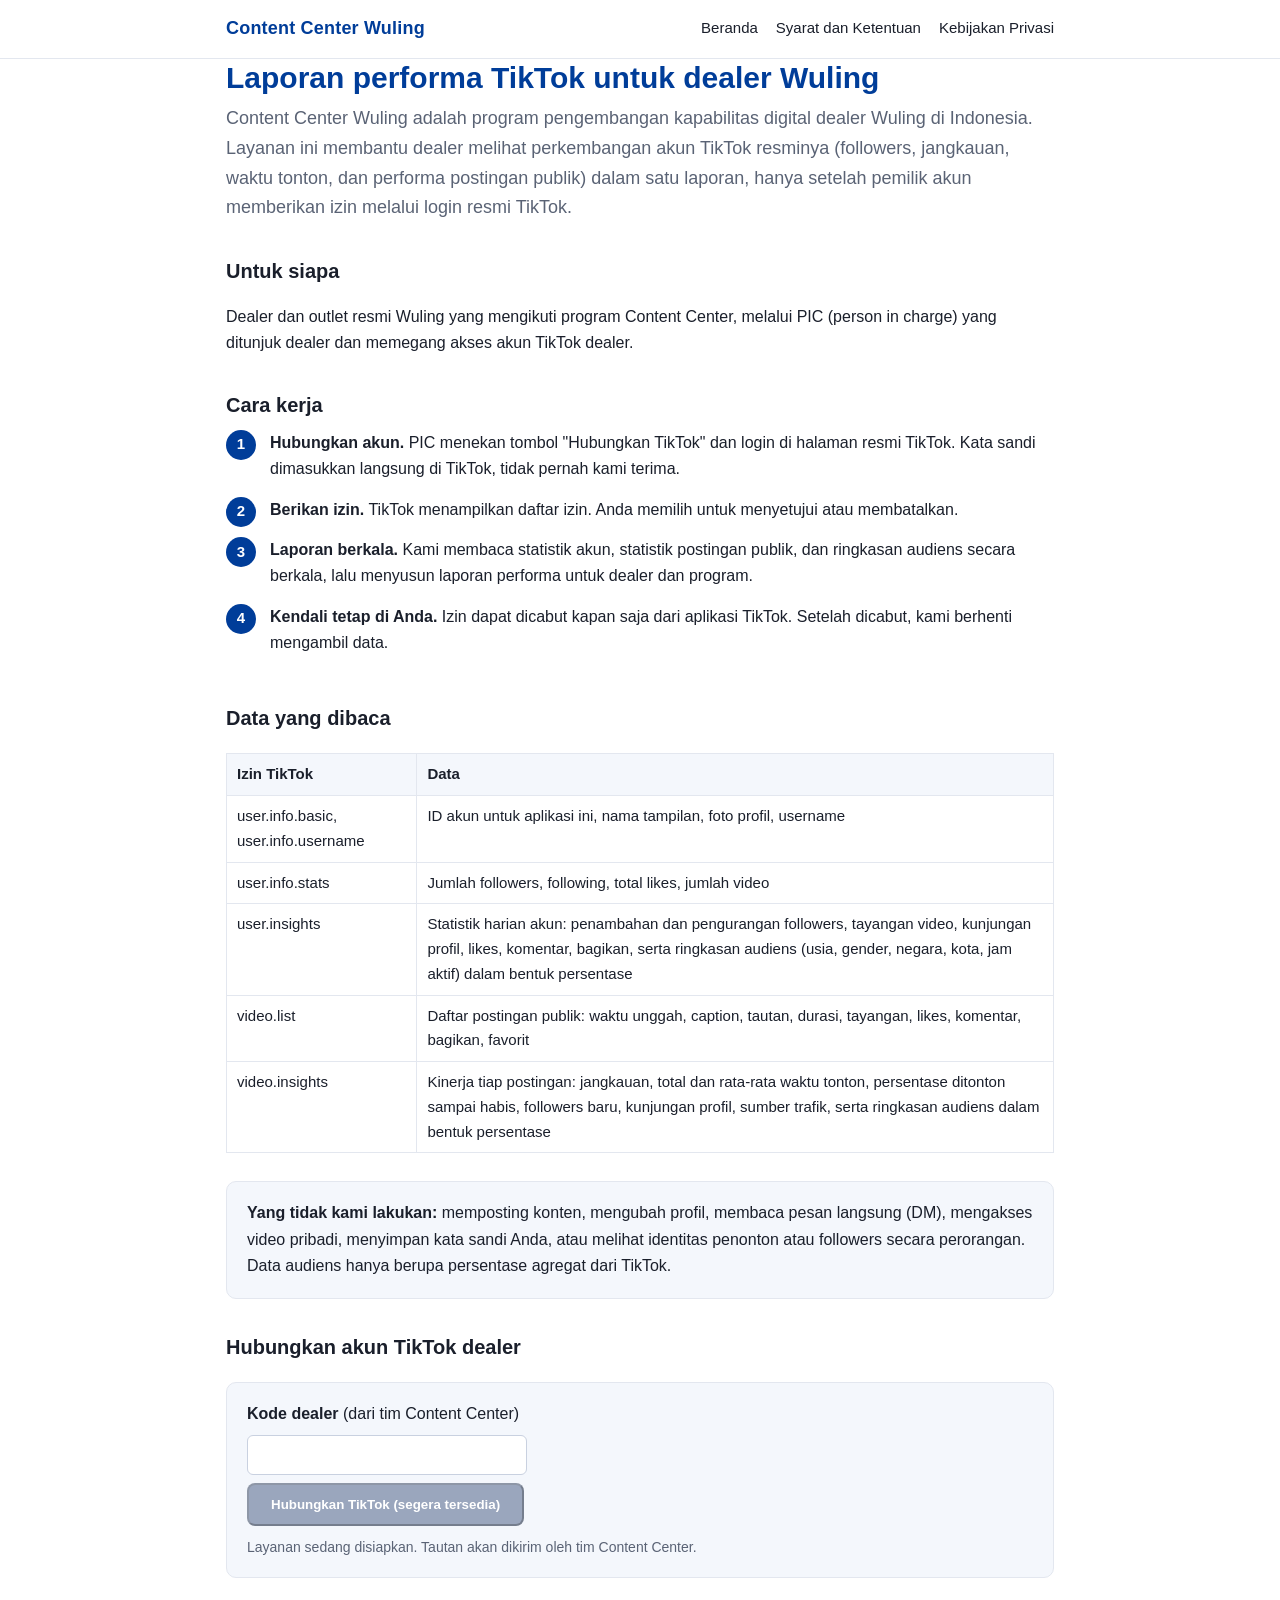
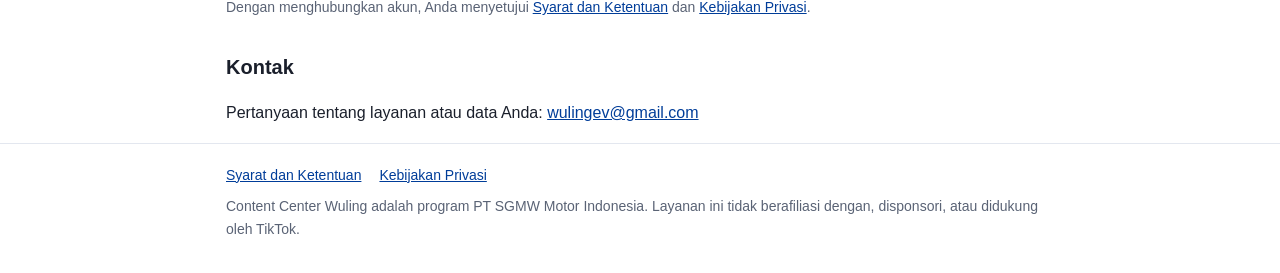
<file: index.html>
<!doctype html>
<html lang="id">
<head>
<meta charset="utf-8">
<meta name="viewport" content="width=device-width,initial-scale=1">
<meta name="robots" content="noindex,nofollow">
<title>Content Center Wuling</title>
<meta name="description" content="Laporan performa akun TikTok dealer Wuling, hanya dengan izin pemilik akun.">
<link rel="stylesheet" href="style.css">
</head>
<body>
<header><div class="wrap bar">
  <a class="brand" href="./">Content Center Wuling</a>
  <nav class="links" aria-label="Navigasi utama">
    <a href="./">Beranda</a>
    <a href="syarat-ketentuan.html">Syarat dan Ketentuan</a>
    <a href="kebijakan-privasi.html">Kebijakan Privasi</a>
  </nav>
</div></header>

<main class="wrap">
  <h1>Laporan performa TikTok untuk dealer Wuling</h1>
  <p class="lead">Content Center Wuling adalah program pengembangan kapabilitas digital dealer Wuling di Indonesia. Layanan ini membantu dealer melihat perkembangan akun TikTok resminya (followers, jangkauan, waktu tonton, dan performa postingan publik) dalam satu laporan, hanya setelah pemilik akun memberikan izin melalui login resmi TikTok.</p>

  <h2>Untuk siapa</h2>
  <p>Dealer dan outlet resmi Wuling yang mengikuti program Content Center, melalui PIC (person in charge) yang ditunjuk dealer dan memegang akses akun TikTok dealer.</p>

  <h2>Cara kerja</h2>
  <ol class="steps">
    <li><b>Hubungkan akun.</b> PIC menekan tombol "Hubungkan TikTok" dan login di halaman resmi TikTok. Kata sandi dimasukkan langsung di TikTok, tidak pernah kami terima.</li>
    <li><b>Berikan izin.</b> TikTok menampilkan daftar izin. Anda memilih untuk menyetujui atau membatalkan.</li>
    <li><b>Laporan berkala.</b> Kami membaca statistik akun, statistik postingan publik, dan ringkasan audiens secara berkala, lalu menyusun laporan performa untuk dealer dan program.</li>
    <li><b>Kendali tetap di Anda.</b> Izin dapat dicabut kapan saja dari aplikasi TikTok. Setelah dicabut, kami berhenti mengambil data.</li>
  </ol>

  <h2>Data yang dibaca</h2>
  <div class="tablewrap"><table>
    <tr><th>Izin TikTok</th><th>Data</th></tr>
    <tr><td>user.info.basic, user.info.username</td><td>ID akun untuk aplikasi ini, nama tampilan, foto profil, username</td></tr>
    <tr><td>user.info.stats</td><td>Jumlah followers, following, total likes, jumlah video</td></tr>
    <tr><td>user.insights</td><td>Statistik harian akun: penambahan dan pengurangan followers, tayangan video, kunjungan profil, likes, komentar, bagikan, serta ringkasan audiens (usia, gender, negara, kota, jam aktif) dalam bentuk persentase</td></tr>
    <tr><td>video.list</td><td>Daftar postingan publik: waktu unggah, caption, tautan, durasi, tayangan, likes, komentar, bagikan, favorit</td></tr>
    <tr><td>video.insights</td><td>Kinerja tiap postingan: jangkauan, total dan rata-rata waktu tonton, persentase ditonton sampai habis, followers baru, kunjungan profil, sumber trafik, serta ringkasan audiens dalam bentuk persentase</td></tr>
  </table></div>
  <div class="card"><b>Yang tidak kami lakukan:</b> memposting konten, mengubah profil, membaca pesan langsung (DM), mengakses video pribadi, menyimpan kata sandi Anda, atau melihat identitas penonton atau followers secara perorangan. Data audiens hanya berupa persentase agregat dari TikTok.</div>

  <h2>Hubungkan akun TikTok dealer</h2>
  <form id="connect" class="card" onsubmit="return ccwConnect(event)">
    <label for="dealer"><b>Kode dealer</b> (dari tim Content Center)</label><br>
    <input id="dealer" name="dealer" required pattern="[A-Za-z0-9_-]{2,32}" autocomplete="off" style="margin:8px 0;padding:10px;font-size:16px;width:100%;max-width:280px;border:1px solid #c9d1e0;border-radius:6px">
    <br><button id="connectBtn" class="btn" type="submit">Hubungkan TikTok</button>
    <p id="connectNote" class="meta" style="margin:10px 0 0"></p>
  </form>
  <script>
    // Set to the sign-in server URL after it is deployed, e.g. "https://ccw-tiktok.example.workers.dev"
    var WORKER_URL = "";
    (function () {
      var p = new URLSearchParams(location.search).get('dealer');
      if (p) document.getElementById('dealer').value = p;
      if (!WORKER_URL) {
        var b = document.getElementById('connectBtn');
        b.setAttribute('aria-disabled', 'true'); b.disabled = true; b.textContent = 'Hubungkan TikTok (segera tersedia)';
        document.getElementById('connectNote').textContent = 'Layanan sedang disiapkan. Tautan akan dikirim oleh tim Content Center.';
      }
    })();
    function ccwConnect(e) {
      e.preventDefault();
      if (!WORKER_URL) return false;
      var d = document.getElementById('dealer').value.trim();
      location.href = WORKER_URL.replace(/\/$/, '') + '/connect?dealer=' + encodeURIComponent(d);
      return false;
    }
  </script>
  <p class="meta">Dengan menghubungkan akun, Anda menyetujui <a href="syarat-ketentuan.html">Syarat dan Ketentuan</a> dan <a href="kebijakan-privasi.html">Kebijakan Privasi</a>.</p>

  <h2>Kontak</h2>
  <p>Pertanyaan tentang layanan atau data Anda: <a href="mailto:wulingev@gmail.com">wulingev@gmail.com</a></p>
</main>

<footer><div class="wrap">
  <div class="links"><a href="syarat-ketentuan.html">Syarat dan Ketentuan</a><a href="kebijakan-privasi.html">Kebijakan Privasi</a></div>
  Content Center Wuling adalah program PT SGMW Motor Indonesia. Layanan ini tidak berafiliasi dengan, disponsori, atau didukung oleh TikTok.
</div></footer>
</body>
</html>
</file>
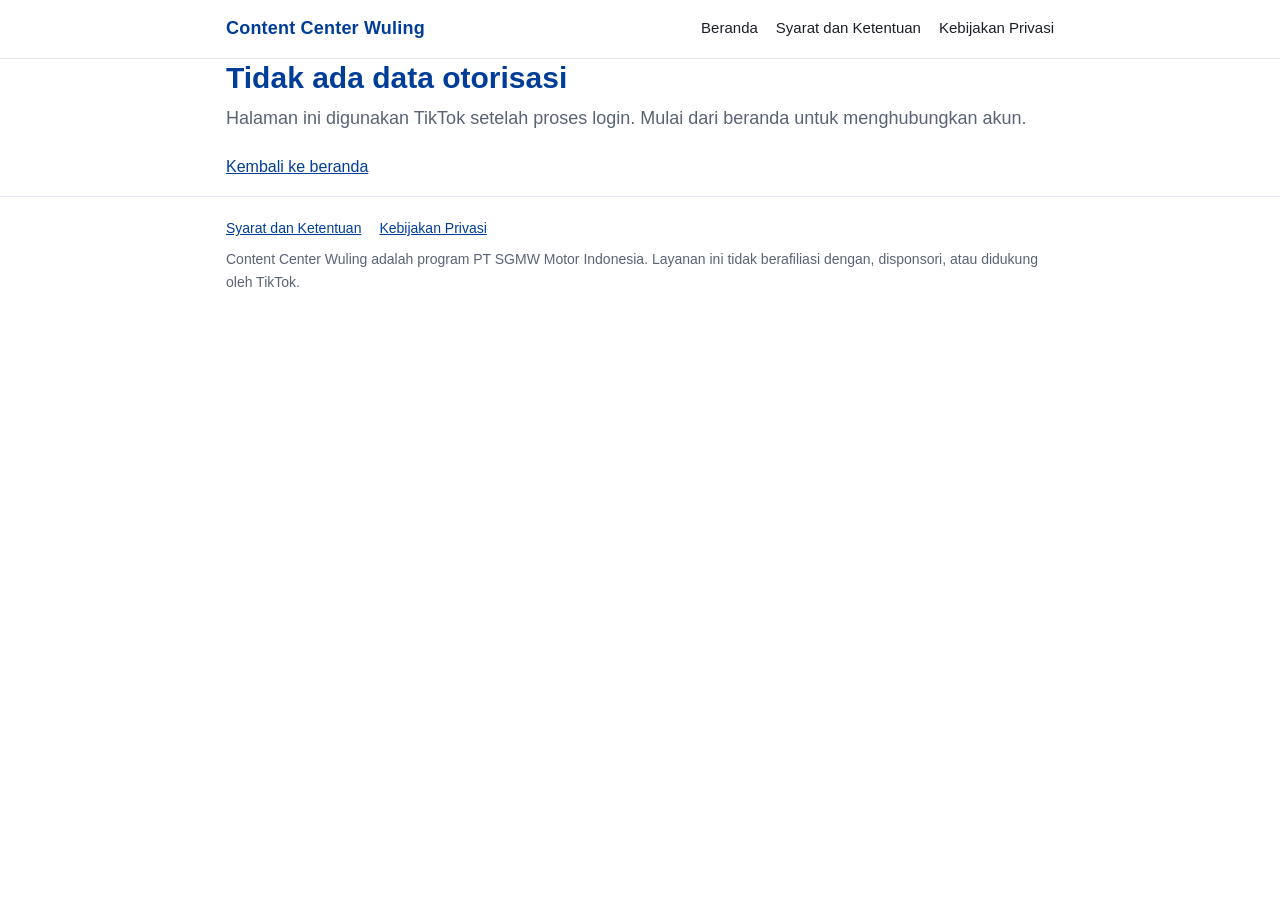
<file: callback/index.html>
<!doctype html>
<html lang="id">
<head>
<meta charset="utf-8">
<meta name="viewport" content="width=device-width,initial-scale=1">
<meta name="robots" content="noindex,nofollow">
<meta name="referrer" content="no-referrer">
<title>Status Koneksi TikTok | Content Center Wuling</title>
<link rel="stylesheet" href="../style.css">
</head>
<body>
<header><div class="wrap bar">
  <a class="brand" href="../">Content Center Wuling</a>
  <nav class="links" aria-label="Navigasi utama">
    <a href="../">Beranda</a>
    <a href="../syarat-ketentuan.html">Syarat dan Ketentuan</a>
    <a href="../kebijakan-privasi.html">Kebijakan Privasi</a>
  </nav>
</div></header>

<main class="wrap">
  <h1 id="title">Memproses koneksi TikTok...</h1>
  <p id="msg" class="lead"></p>
  <div id="sandbox" class="card" hidden>
    <b>Mode uji (sandbox).</b> Salin kode di bawah ke skrip penukaran token di komputer Anda dalam beberapa menit. Jangan kirim kode ini lewat chat atau email.
    <p><code id="code" style="word-break:break-all"></code></p>
    <p class="meta">state: <code id="state"></code></p>
  </div>
  <p><a href="../">Kembali ke beranda</a></p>
</main>

<footer><div class="wrap">
  <div class="links"><a href="../syarat-ketentuan.html">Syarat dan Ketentuan</a><a href="../kebijakan-privasi.html">Kebijakan Privasi</a></div>
  Content Center Wuling adalah program PT SGMW Motor Indonesia. Layanan ini tidak berafiliasi dengan, disponsori, atau didukung oleh TikTok.
</div></footer>

<script>
(function () {
  // Sandbox only: shows the one-time authorization code so it can be exchanged
  // server-side with a local script. Set to false before production.
  var SANDBOX = true;
  var q = new URLSearchParams(window.location.search);
  var t = document.getElementById('title'), m = document.getElementById('msg');
  var REASONS = {
    sesi_kedaluwarsa: 'Sesi sudah kedaluwarsa (lebih dari 15 menit). Silakan mulai lagi dari beranda.',
    kode_dealer_tidak_valid: 'Kode dealer tidak valid. Periksa kembali tautan dari tim Content Center.',
    access_denied: 'Anda membatalkan izin di TikTok. Akun belum terhubung.',
    invalid_grant: 'Kode otorisasi sudah tidak berlaku. Silakan mulai lagi dari beranda.'
  };
  if (q.get('status') === 'ok') {
    t.textContent = 'Akun TikTok berhasil dihubungkan';
    m.textContent = 'Terima kasih. Izin dapat dicabut kapan saja dari aplikasi TikTok.';
  } else if (q.get('status') === 'partial') {
    t.textContent = 'Akun terhubung, tetapi sebagian izin tidak diberikan';
    m.textContent = 'Agar laporan lengkap, hubungkan ulang dan aktifkan semua izin pada layar TikTok.';
  } else if (q.get('status') === 'error') {
    t.textContent = 'Koneksi belum berhasil';
    m.textContent = REASONS[q.get('reason')] || ('Terjadi kendala (' + (q.get('reason') || 'tidak diketahui') + '). Silakan coba lagi dari beranda.');
  } else if (q.get('error')) {
    t.textContent = 'Koneksi dibatalkan atau gagal';
    m.textContent = 'TikTok mengembalikan: ' + (q.get('error_description') || q.get('error')) + '. Silakan coba lagi dari beranda.';
  } else if (q.get('code') || q.get('auth_code')) {
    t.textContent = 'Akun TikTok berhasil dihubungkan';
    m.textContent = 'Terima kasih. Izin dapat dicabut kapan saja dari aplikasi TikTok.';
    if (SANDBOX) {
      document.getElementById('code').textContent = q.get('code') || q.get('auth_code');
      document.getElementById('state').textContent = q.get('state') || '-';
      document.getElementById('sandbox').hidden = false;
    }
  } else {
    t.textContent = 'Tidak ada data otorisasi';
    m.textContent = 'Halaman ini digunakan TikTok setelah proses login. Mulai dari beranda untuk menghubungkan akun.';
  }
  // Remove the code from the address bar so it is not kept in browser history.
  if (window.history && history.replaceState) history.replaceState(null, "", window.location.pathname);
})();
</script>
</body>
</html>
</file>
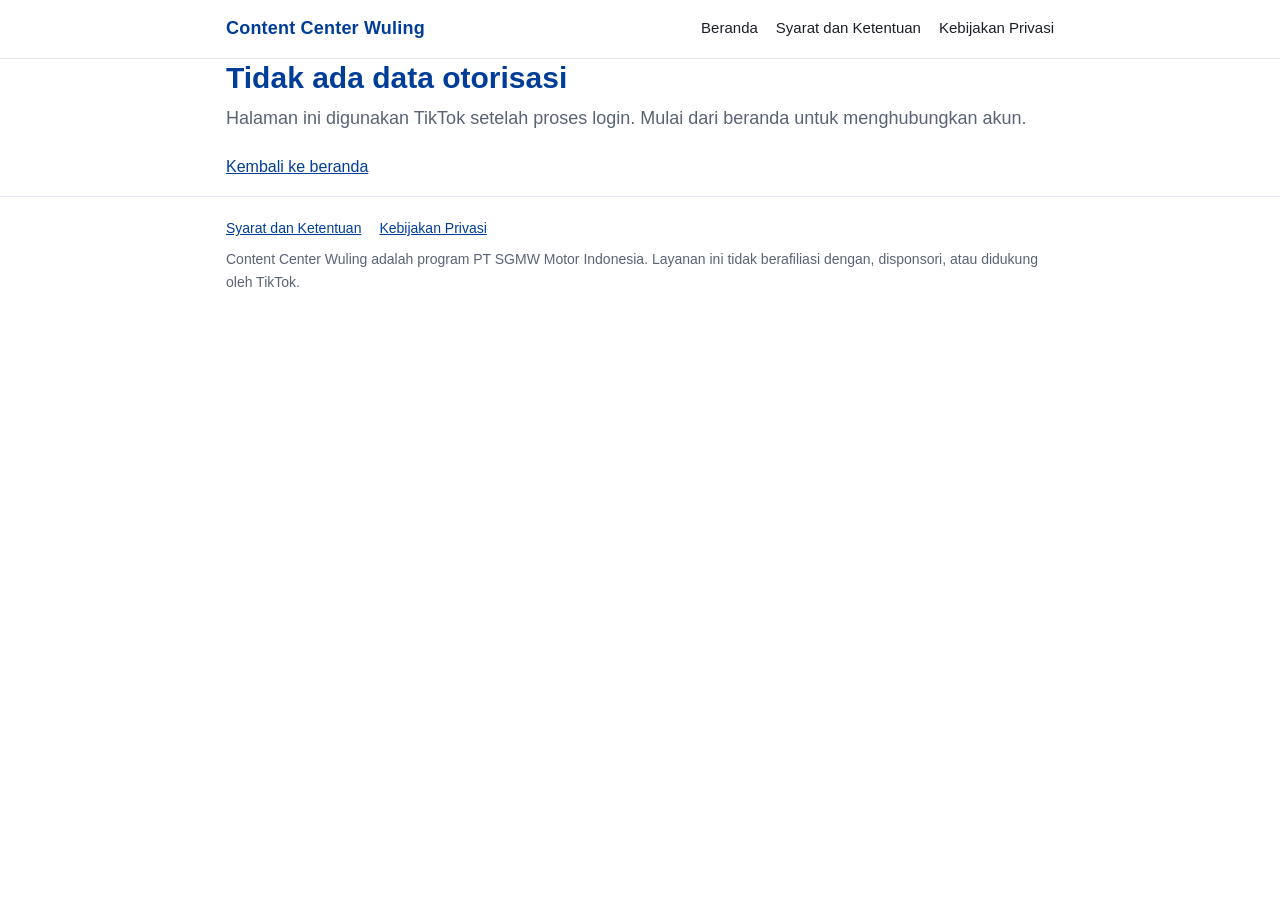
<file: callback.html>
<!doctype html>
<html lang="id">
<head>
<meta charset="utf-8">
<meta name="viewport" content="width=device-width,initial-scale=1">
<meta name="robots" content="noindex,nofollow">
<meta name="referrer" content="no-referrer">
<title>Status Koneksi TikTok | Content Center Wuling</title>
<link rel="stylesheet" href="style.css">
</head>
<body>
<header><div class="wrap bar">
  <a class="brand" href="./">Content Center Wuling</a>
  <nav class="links" aria-label="Navigasi utama">
    <a href="./">Beranda</a>
    <a href="syarat-ketentuan.html">Syarat dan Ketentuan</a>
    <a href="kebijakan-privasi.html">Kebijakan Privasi</a>
  </nav>
</div></header>

<main class="wrap">
  <h1 id="title">Memproses koneksi TikTok...</h1>
  <p id="msg" class="lead"></p>
  <div id="sandbox" class="card" hidden>
    <b>Mode uji (sandbox).</b> Salin kode di bawah ke skrip penukaran token di komputer Anda dalam beberapa menit. Jangan kirim kode ini lewat chat atau email.
    <p><code id="code" style="word-break:break-all"></code></p>
    <p class="meta">state: <code id="state"></code></p>
  </div>
  <p><a href="./">Kembali ke beranda</a></p>
</main>

<footer><div class="wrap">
  <div class="links"><a href="syarat-ketentuan.html">Syarat dan Ketentuan</a><a href="kebijakan-privasi.html">Kebijakan Privasi</a></div>
  Content Center Wuling adalah program PT SGMW Motor Indonesia. Layanan ini tidak berafiliasi dengan, disponsori, atau didukung oleh TikTok.
</div></footer>

<script>
(function () {
  // Sandbox only: shows the one-time authorization code so it can be exchanged
  // server-side with a local script. Set to false before production.
  var SANDBOX = true;
  var q = new URLSearchParams(window.location.search);
  var t = document.getElementById('title'), m = document.getElementById('msg');
  var REASONS = {
    sesi_kedaluwarsa: 'Sesi sudah kedaluwarsa (lebih dari 15 menit). Silakan mulai lagi dari beranda.',
    kode_dealer_tidak_valid: 'Kode dealer tidak valid. Periksa kembali tautan dari tim Content Center.',
    access_denied: 'Anda membatalkan izin di TikTok. Akun belum terhubung.',
    invalid_grant: 'Kode otorisasi sudah tidak berlaku. Silakan mulai lagi dari beranda.'
  };
  if (q.get('status') === 'ok') {
    t.textContent = 'Akun TikTok berhasil dihubungkan';
    m.textContent = 'Terima kasih. Izin dapat dicabut kapan saja dari aplikasi TikTok.';
  } else if (q.get('status') === 'partial') {
    t.textContent = 'Akun terhubung, tetapi sebagian izin tidak diberikan';
    m.textContent = 'Agar laporan lengkap, hubungkan ulang dan aktifkan semua izin pada layar TikTok.';
  } else if (q.get('status') === 'error') {
    t.textContent = 'Koneksi belum berhasil';
    m.textContent = REASONS[q.get('reason')] || ('Terjadi kendala (' + (q.get('reason') || 'tidak diketahui') + '). Silakan coba lagi dari beranda.');
  } else if (q.get('error')) {
    t.textContent = 'Koneksi dibatalkan atau gagal';
    m.textContent = 'TikTok mengembalikan: ' + (q.get('error_description') || q.get('error')) + '. Silakan coba lagi dari beranda.';
  } else if (q.get('code')) {
    t.textContent = 'Akun TikTok berhasil dihubungkan';
    m.textContent = 'Terima kasih. Izin dapat dicabut kapan saja dari aplikasi TikTok.';
    if (SANDBOX) {
      document.getElementById('code').textContent = q.get('code');
      document.getElementById('state').textContent = q.get('state') || '-';
      document.getElementById('sandbox').hidden = false;
    }
  } else {
    t.textContent = 'Tidak ada data otorisasi';
    m.textContent = 'Halaman ini digunakan TikTok setelah proses login. Mulai dari beranda untuk menghubungkan akun.';
  }
  // Remove the code from the address bar so it is not kept in browser history.
  if (window.history && history.replaceState) history.replaceState(null, "", window.location.pathname);
})();
</script>
</body>
</html>
</file>
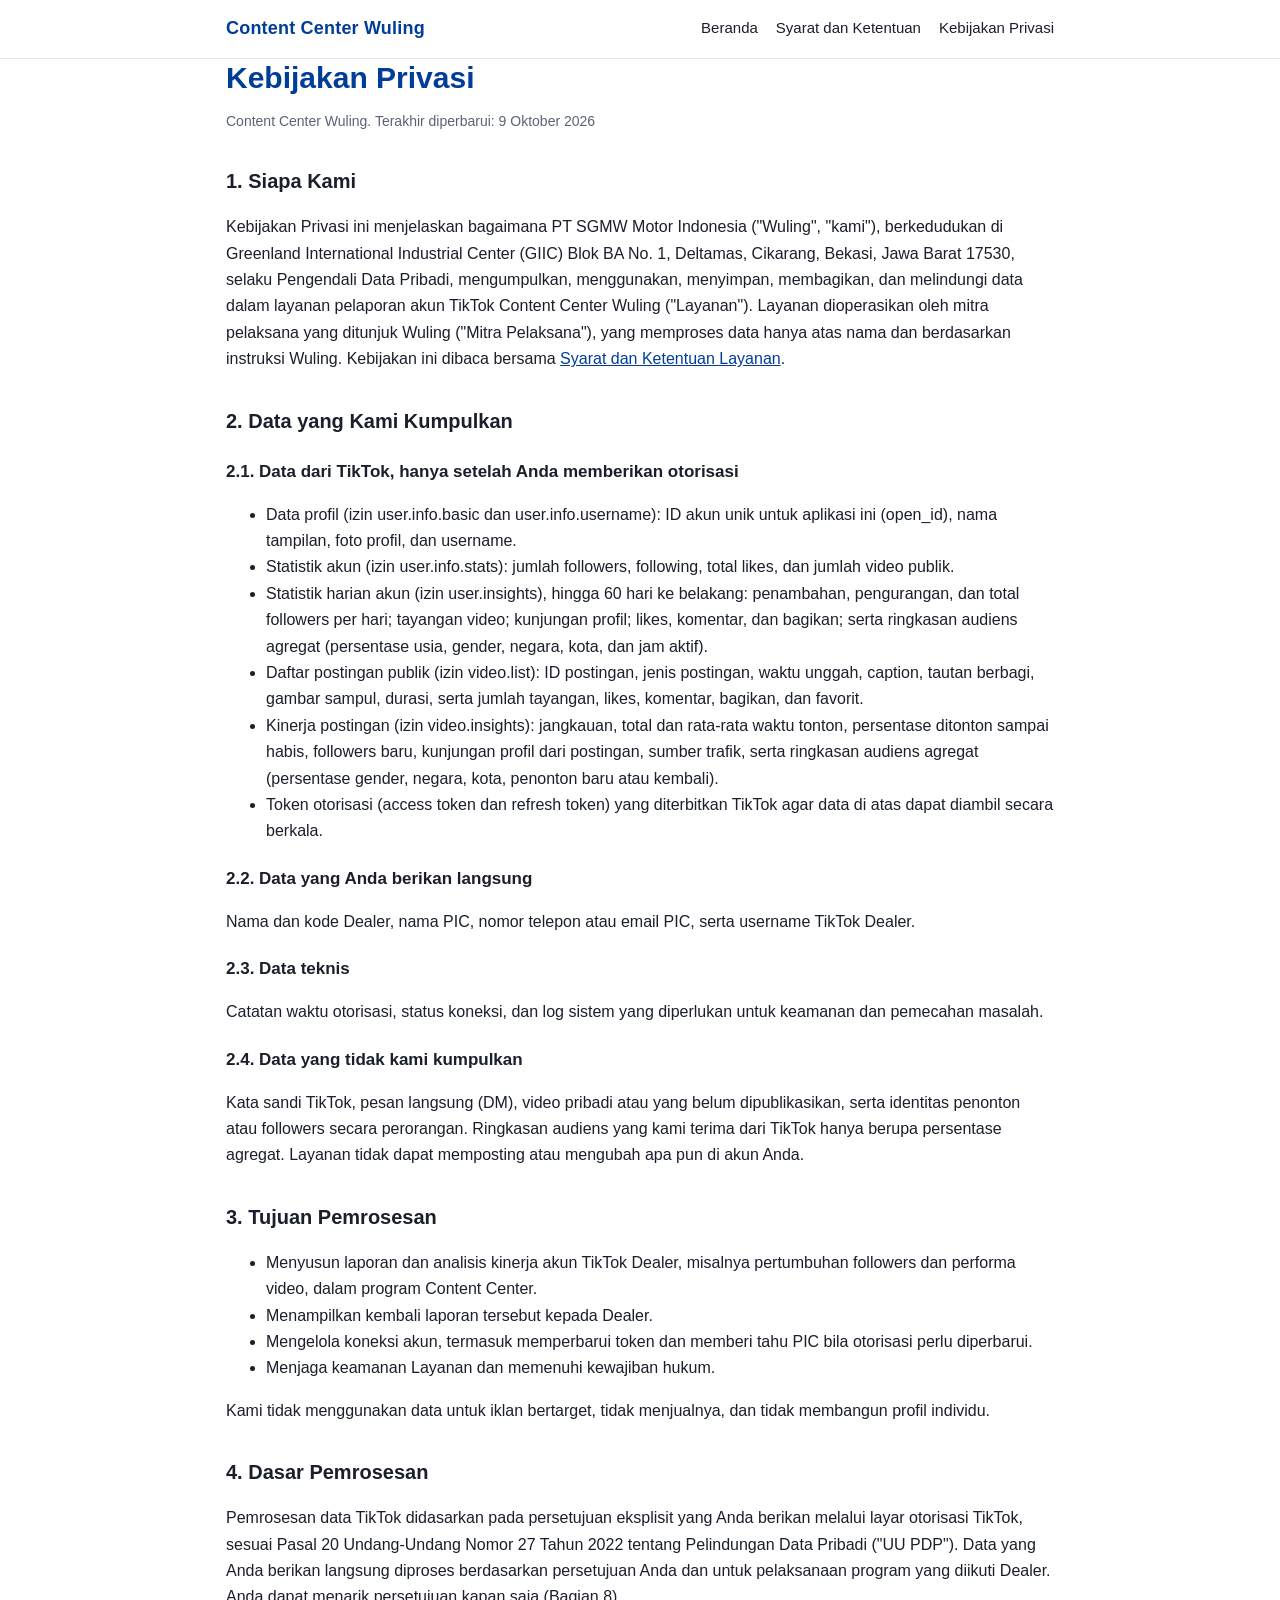
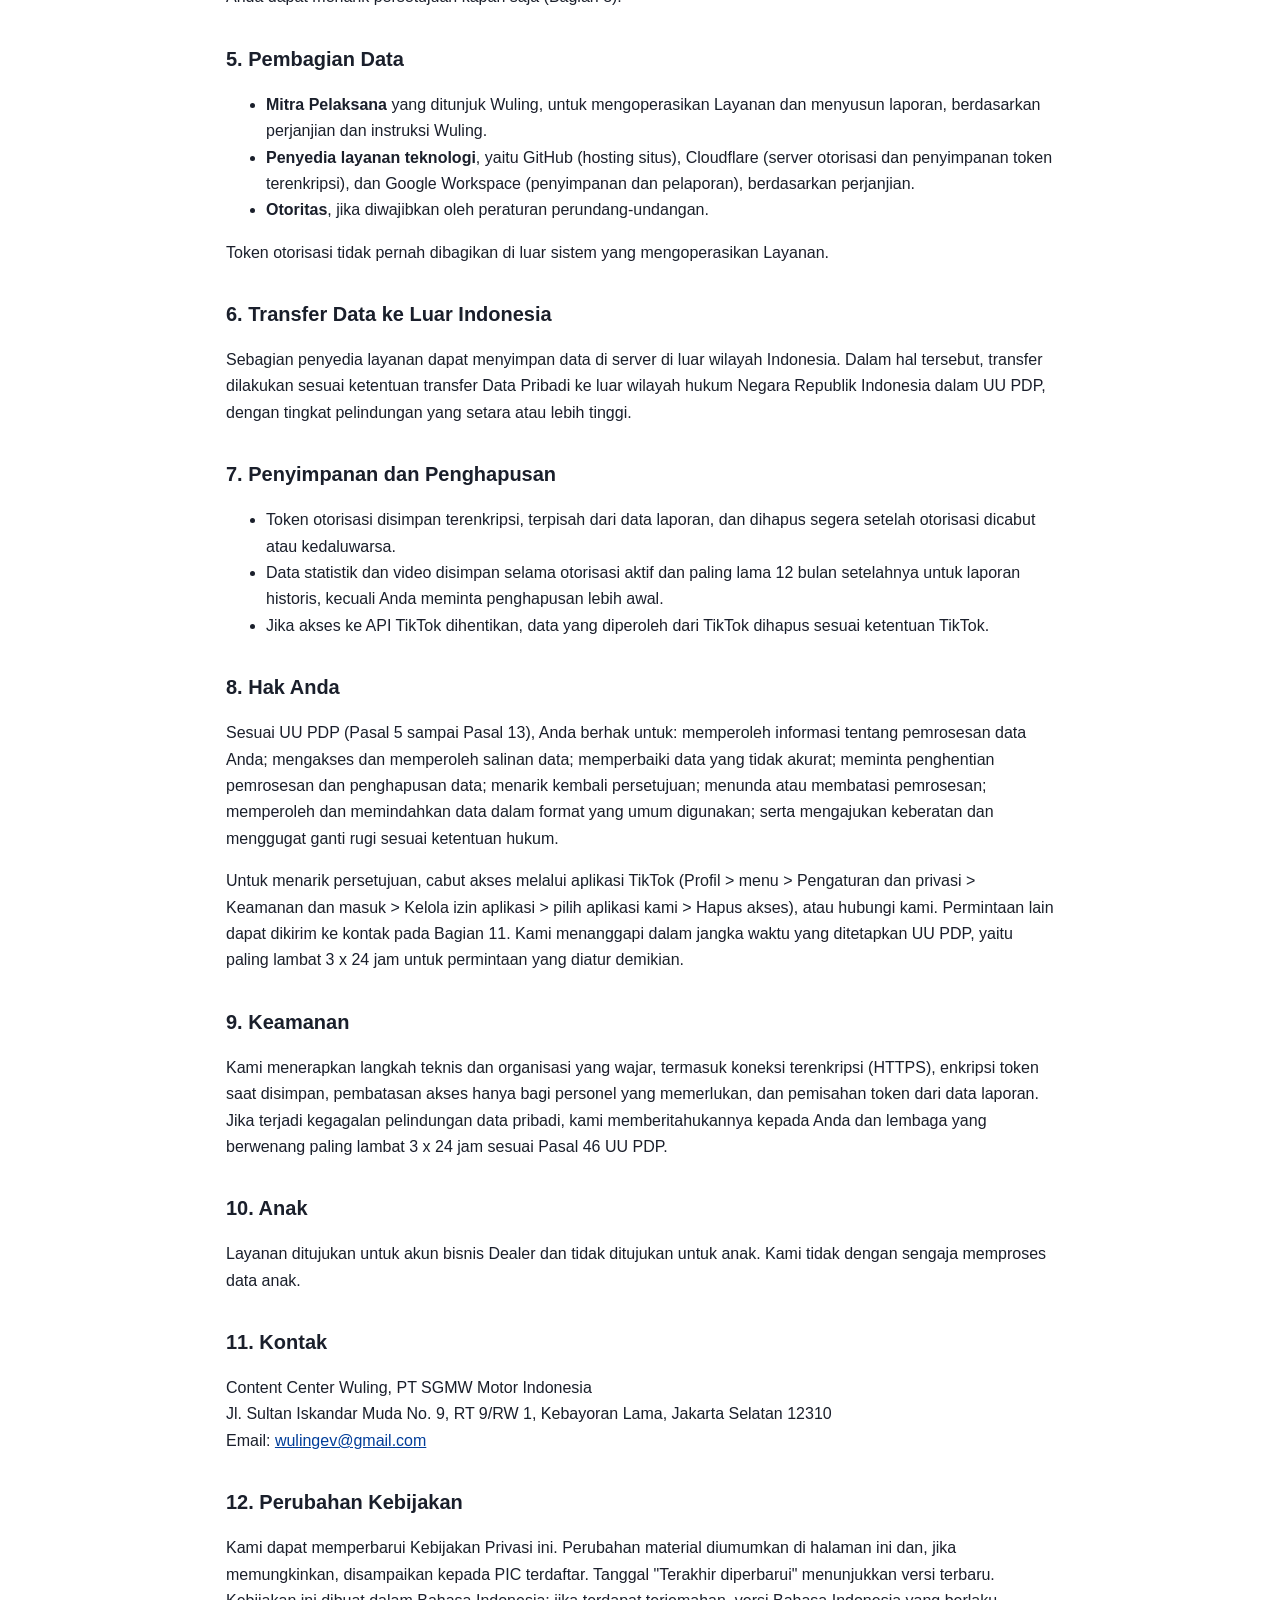
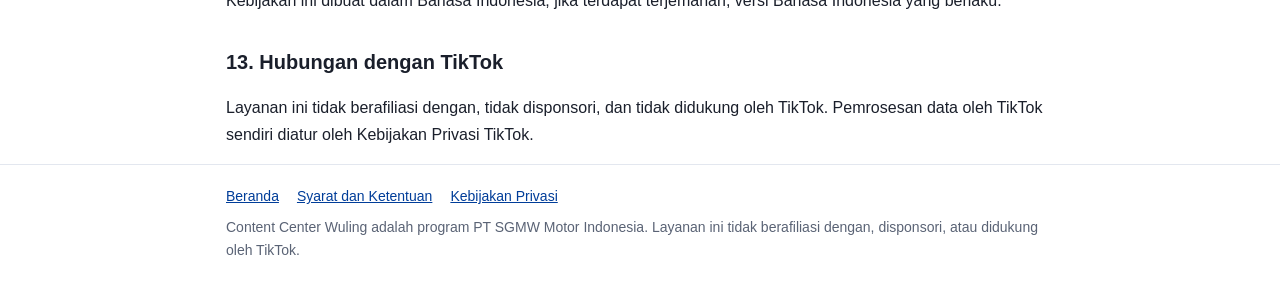
<file: kebijakan-privasi.html>
<!doctype html>
<html lang="id">
<head>
<meta charset="utf-8">
<meta name="viewport" content="width=device-width,initial-scale=1">
<meta name="robots" content="noindex,nofollow">
<title>Kebijakan Privasi | Content Center Wuling</title>
<link rel="stylesheet" href="style.css">
</head>
<body>
<header><div class="wrap bar">
  <a class="brand" href="./">Content Center Wuling</a>
  <nav class="links" aria-label="Navigasi utama">
    <a href="./">Beranda</a>
    <a href="syarat-ketentuan.html">Syarat dan Ketentuan</a>
    <a href="kebijakan-privasi.html">Kebijakan Privasi</a>
  </nav>
</div></header>

<main class="wrap">
<h1>Kebijakan Privasi</h1>
<p class="meta">Content Center Wuling. Terakhir diperbarui: 9 Oktober 2026</p>

<h2>1. Siapa Kami</h2>
<p>Kebijakan Privasi ini menjelaskan bagaimana PT SGMW Motor Indonesia ("Wuling", "kami"), berkedudukan di Greenland International Industrial Center (GIIC) Blok BA No. 1, Deltamas, Cikarang, Bekasi, Jawa Barat 17530, selaku Pengendali Data Pribadi, mengumpulkan, menggunakan, menyimpan, membagikan, dan melindungi data dalam layanan pelaporan akun TikTok Content Center Wuling ("Layanan"). Layanan dioperasikan oleh mitra pelaksana yang ditunjuk Wuling ("Mitra Pelaksana"), yang memproses data hanya atas nama dan berdasarkan instruksi Wuling. Kebijakan ini dibaca bersama <a href="syarat-ketentuan.html">Syarat dan Ketentuan Layanan</a>.</p>

<h2>2. Data yang Kami Kumpulkan</h2>
<h3>2.1. Data dari TikTok, hanya setelah Anda memberikan otorisasi</h3>
<ul>
<li>Data profil (izin user.info.basic dan user.info.username): ID akun unik untuk aplikasi ini (open_id), nama tampilan, foto profil, dan username.</li>
<li>Statistik akun (izin user.info.stats): jumlah followers, following, total likes, dan jumlah video publik.</li>
<li>Statistik harian akun (izin user.insights), hingga 60 hari ke belakang: penambahan, pengurangan, dan total followers per hari; tayangan video; kunjungan profil; likes, komentar, dan bagikan; serta ringkasan audiens agregat (persentase usia, gender, negara, kota, dan jam aktif).</li>
<li>Daftar postingan publik (izin video.list): ID postingan, jenis postingan, waktu unggah, caption, tautan berbagi, gambar sampul, durasi, serta jumlah tayangan, likes, komentar, bagikan, dan favorit.</li>
<li>Kinerja postingan (izin video.insights): jangkauan, total dan rata-rata waktu tonton, persentase ditonton sampai habis, followers baru, kunjungan profil dari postingan, sumber trafik, serta ringkasan audiens agregat (persentase gender, negara, kota, penonton baru atau kembali).</li>
<li>Token otorisasi (access token dan refresh token) yang diterbitkan TikTok agar data di atas dapat diambil secara berkala.</li>
</ul>
<h3>2.2. Data yang Anda berikan langsung</h3>
<p>Nama dan kode Dealer, nama PIC, nomor telepon atau email PIC, serta username TikTok Dealer.</p>
<h3>2.3. Data teknis</h3>
<p>Catatan waktu otorisasi, status koneksi, dan log sistem yang diperlukan untuk keamanan dan pemecahan masalah.</p>
<h3>2.4. Data yang tidak kami kumpulkan</h3>
<p>Kata sandi TikTok, pesan langsung (DM), video pribadi atau yang belum dipublikasikan, serta identitas penonton atau followers secara perorangan. Ringkasan audiens yang kami terima dari TikTok hanya berupa persentase agregat. Layanan tidak dapat memposting atau mengubah apa pun di akun Anda.</p>

<h2>3. Tujuan Pemrosesan</h2>
<ul>
<li>Menyusun laporan dan analisis kinerja akun TikTok Dealer, misalnya pertumbuhan followers dan performa video, dalam program Content Center.</li>
<li>Menampilkan kembali laporan tersebut kepada Dealer.</li>
<li>Mengelola koneksi akun, termasuk memperbarui token dan memberi tahu PIC bila otorisasi perlu diperbarui.</li>
<li>Menjaga keamanan Layanan dan memenuhi kewajiban hukum.</li>
</ul>
<p>Kami tidak menggunakan data untuk iklan bertarget, tidak menjualnya, dan tidak membangun profil individu.</p>

<h2>4. Dasar Pemrosesan</h2>
<p>Pemrosesan data TikTok didasarkan pada persetujuan eksplisit yang Anda berikan melalui layar otorisasi TikTok, sesuai Pasal 20 Undang-Undang Nomor 27 Tahun 2022 tentang Pelindungan Data Pribadi ("UU PDP"). Data yang Anda berikan langsung diproses berdasarkan persetujuan Anda dan untuk pelaksanaan program yang diikuti Dealer. Anda dapat menarik persetujuan kapan saja (Bagian 8).</p>

<h2>5. Pembagian Data</h2>
<ul>
<li><b>Mitra Pelaksana</b> yang ditunjuk Wuling, untuk mengoperasikan Layanan dan menyusun laporan, berdasarkan perjanjian dan instruksi Wuling.</li>
<li><b>Penyedia layanan teknologi</b>, yaitu GitHub (hosting situs), Cloudflare (server otorisasi dan penyimpanan token terenkripsi), dan Google Workspace (penyimpanan dan pelaporan), berdasarkan perjanjian.</li>
<li><b>Otoritas</b>, jika diwajibkan oleh peraturan perundang-undangan.</li>
</ul>
<p>Token otorisasi tidak pernah dibagikan di luar sistem yang mengoperasikan Layanan.</p>

<h2>6. Transfer Data ke Luar Indonesia</h2>
<p>Sebagian penyedia layanan dapat menyimpan data di server di luar wilayah Indonesia. Dalam hal tersebut, transfer dilakukan sesuai ketentuan transfer Data Pribadi ke luar wilayah hukum Negara Republik Indonesia dalam UU PDP, dengan tingkat pelindungan yang setara atau lebih tinggi.</p>

<h2>7. Penyimpanan dan Penghapusan</h2>
<ul>
<li>Token otorisasi disimpan terenkripsi, terpisah dari data laporan, dan dihapus segera setelah otorisasi dicabut atau kedaluwarsa.</li>
<li>Data statistik dan video disimpan selama otorisasi aktif dan paling lama 12 bulan setelahnya untuk laporan historis, kecuali Anda meminta penghapusan lebih awal.</li>
<li>Jika akses ke API TikTok dihentikan, data yang diperoleh dari TikTok dihapus sesuai ketentuan TikTok.</li>
</ul>

<h2>8. Hak Anda</h2>
<p>Sesuai UU PDP (Pasal 5 sampai Pasal 13), Anda berhak untuk: memperoleh informasi tentang pemrosesan data Anda; mengakses dan memperoleh salinan data; memperbaiki data yang tidak akurat; meminta penghentian pemrosesan dan penghapusan data; menarik kembali persetujuan; menunda atau membatasi pemrosesan; memperoleh dan memindahkan data dalam format yang umum digunakan; serta mengajukan keberatan dan menggugat ganti rugi sesuai ketentuan hukum.</p>
<p>Untuk menarik persetujuan, cabut akses melalui aplikasi TikTok (Profil &gt; menu &gt; Pengaturan dan privasi &gt; Keamanan dan masuk &gt; Kelola izin aplikasi &gt; pilih aplikasi kami &gt; Hapus akses), atau hubungi kami. Permintaan lain dapat dikirim ke kontak pada Bagian 11. Kami menanggapi dalam jangka waktu yang ditetapkan UU PDP, yaitu paling lambat 3 x 24 jam untuk permintaan yang diatur demikian.</p>

<h2>9. Keamanan</h2>
<p>Kami menerapkan langkah teknis dan organisasi yang wajar, termasuk koneksi terenkripsi (HTTPS), enkripsi token saat disimpan, pembatasan akses hanya bagi personel yang memerlukan, dan pemisahan token dari data laporan. Jika terjadi kegagalan pelindungan data pribadi, kami memberitahukannya kepada Anda dan lembaga yang berwenang paling lambat 3 x 24 jam sesuai Pasal 46 UU PDP.</p>

<h2>10. Anak</h2>
<p>Layanan ditujukan untuk akun bisnis Dealer dan tidak ditujukan untuk anak. Kami tidak dengan sengaja memproses data anak.</p>

<h2>11. Kontak</h2>
<p>Content Center Wuling, PT SGMW Motor Indonesia<br>Jl. Sultan Iskandar Muda No. 9, RT 9/RW 1, Kebayoran Lama, Jakarta Selatan 12310<br>Email: <a href="mailto:wulingev@gmail.com">wulingev@gmail.com</a></p>

<h2>12. Perubahan Kebijakan</h2>
<p>Kami dapat memperbarui Kebijakan Privasi ini. Perubahan material diumumkan di halaman ini dan, jika memungkinkan, disampaikan kepada PIC terdaftar. Tanggal "Terakhir diperbarui" menunjukkan versi terbaru. Kebijakan ini dibuat dalam Bahasa Indonesia; jika terdapat terjemahan, versi Bahasa Indonesia yang berlaku.</p>

<h2>13. Hubungan dengan TikTok</h2>
<p>Layanan ini tidak berafiliasi dengan, tidak disponsori, dan tidak didukung oleh TikTok. Pemrosesan data oleh TikTok sendiri diatur oleh Kebijakan Privasi TikTok.</p>
</main>

<footer><div class="wrap">
  <div class="links"><a href="./">Beranda</a><a href="syarat-ketentuan.html">Syarat dan Ketentuan</a><a href="kebijakan-privasi.html">Kebijakan Privasi</a></div>
  Content Center Wuling adalah program PT SGMW Motor Indonesia. Layanan ini tidak berafiliasi dengan, disponsori, atau didukung oleh TikTok.
</div></footer>
</body>
</html>
</file>
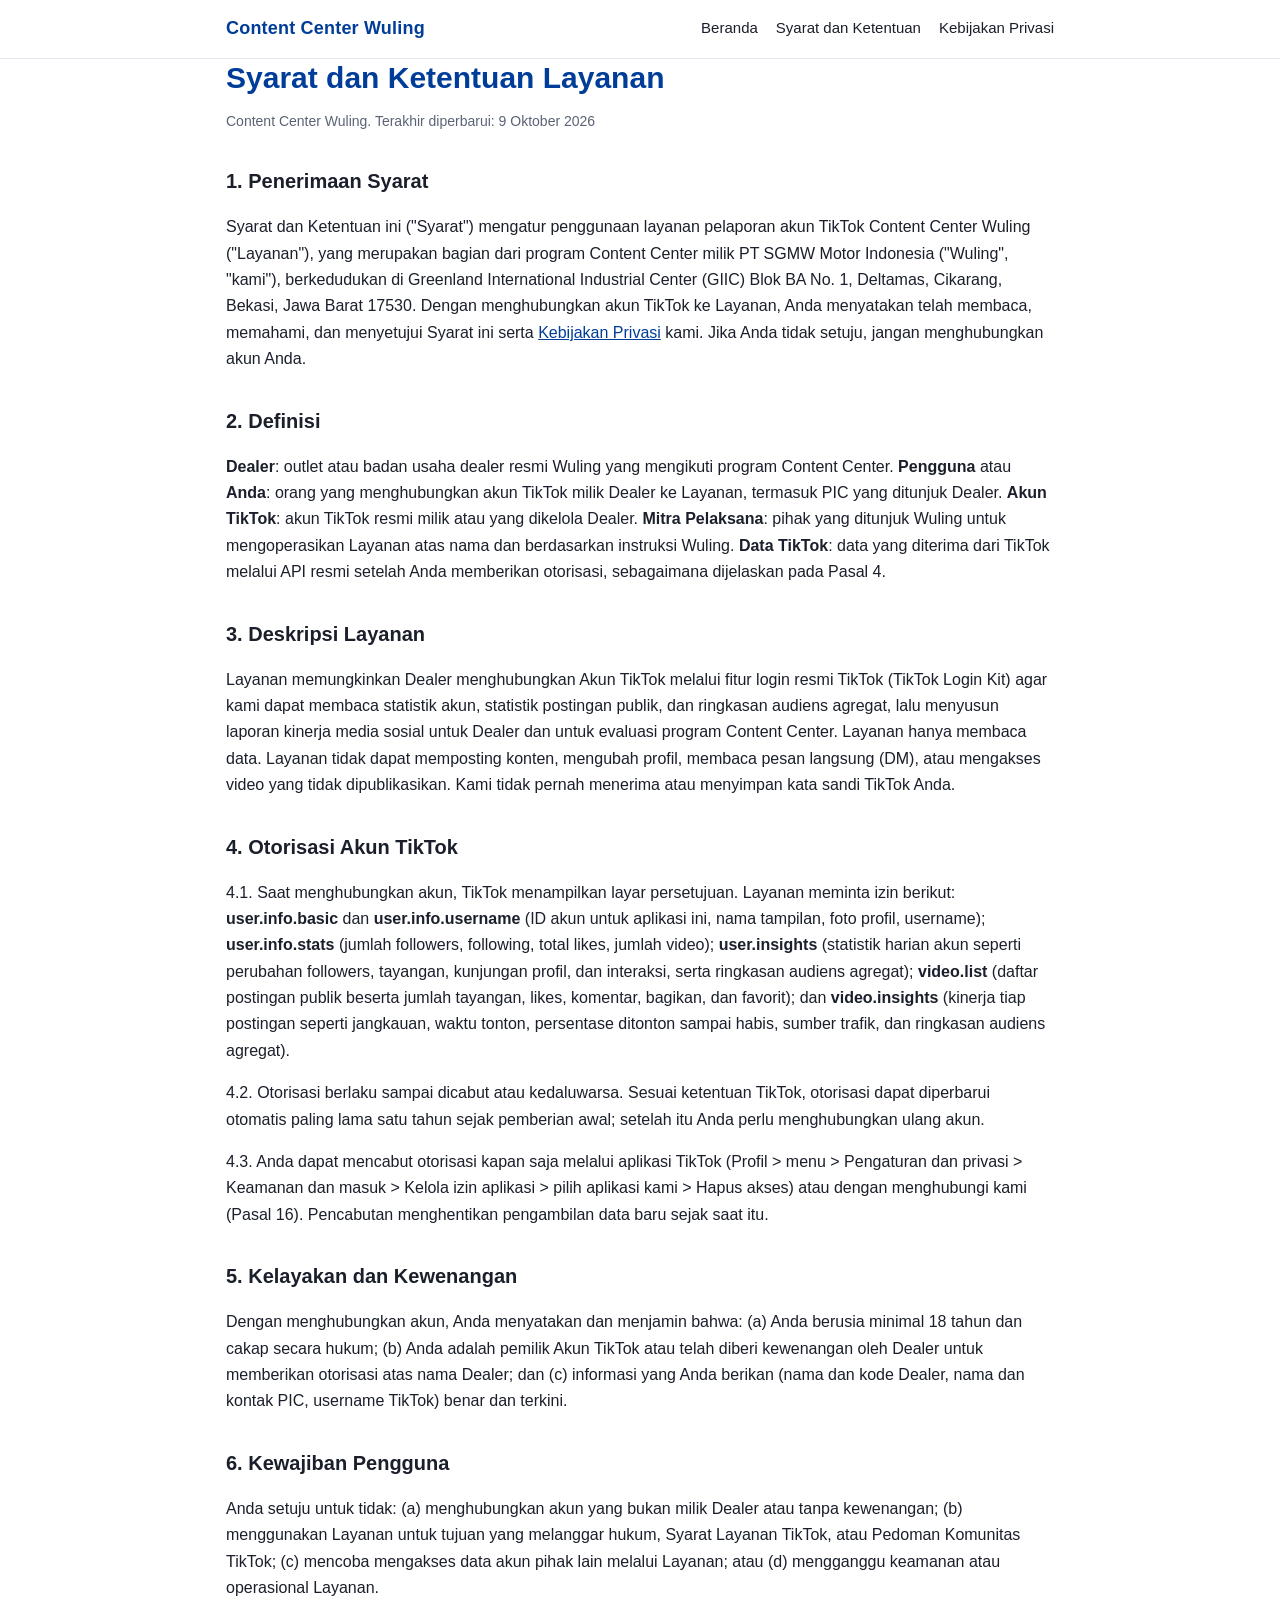
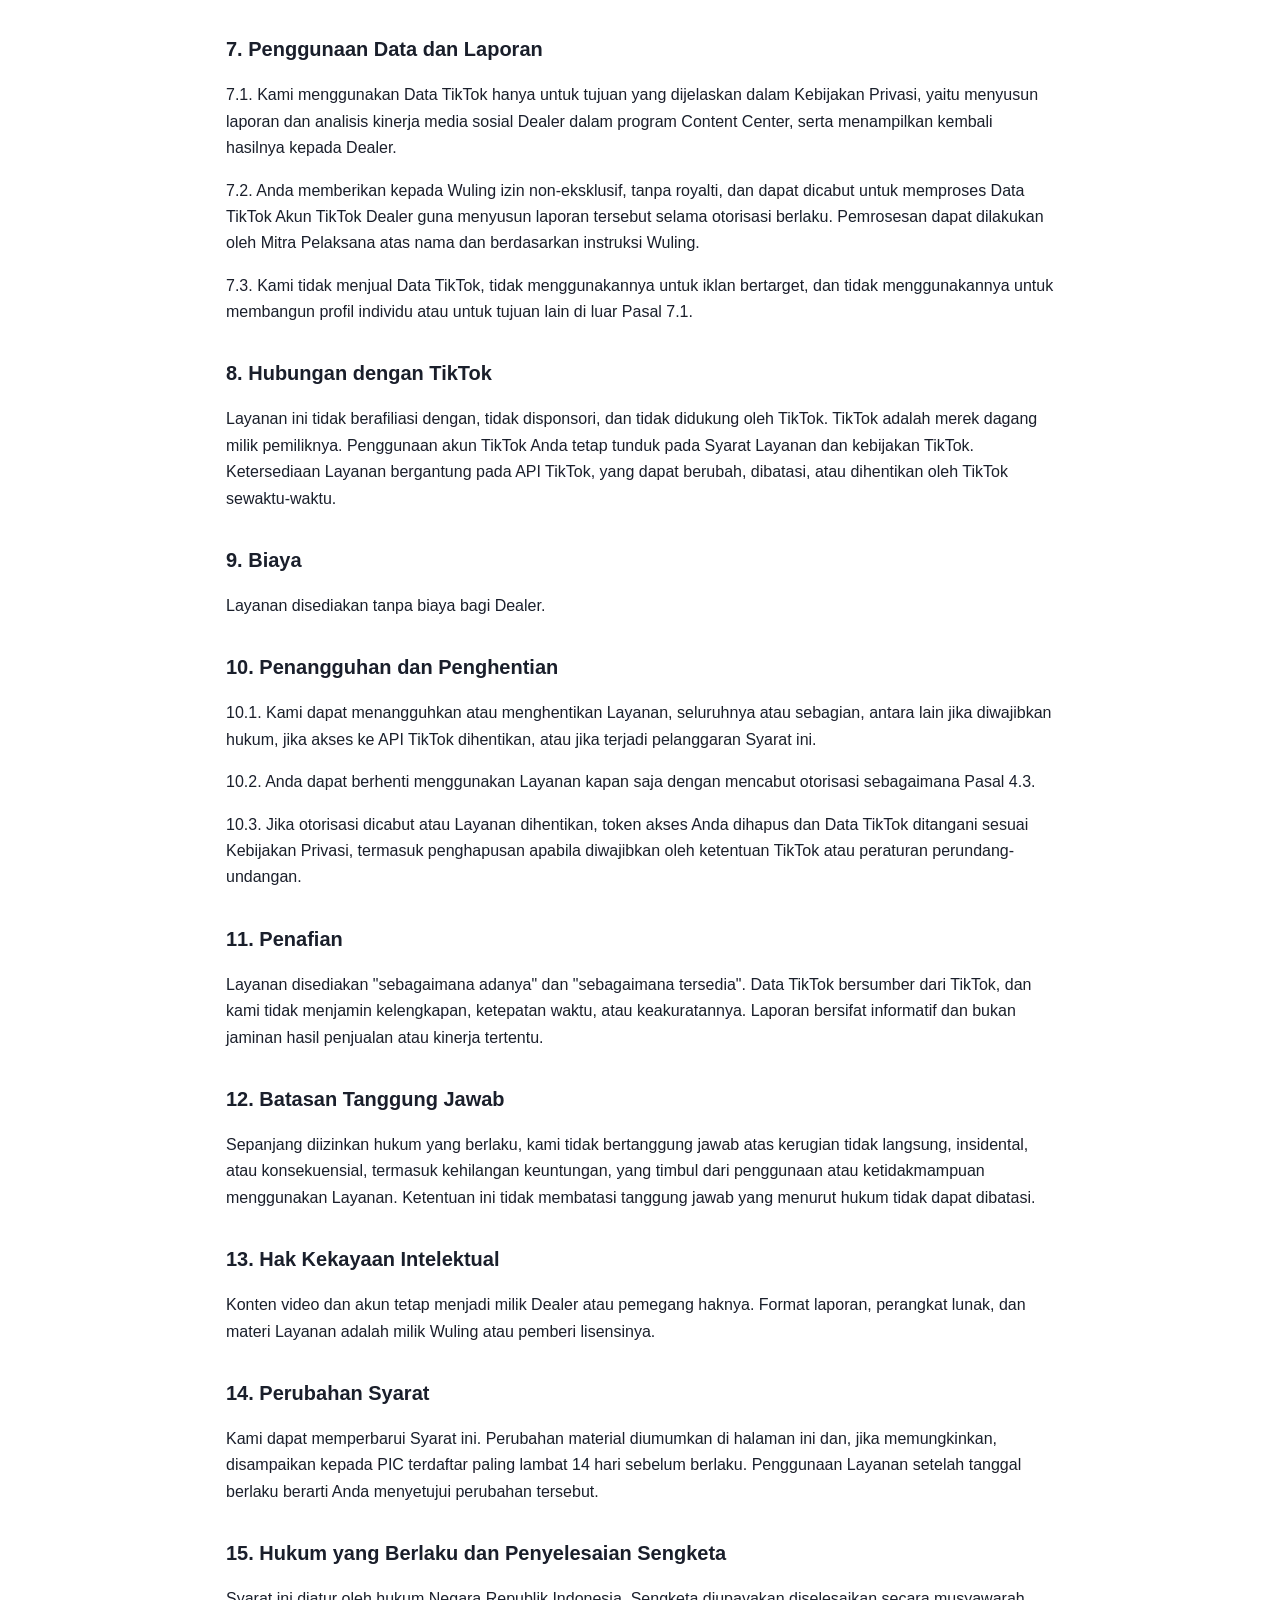
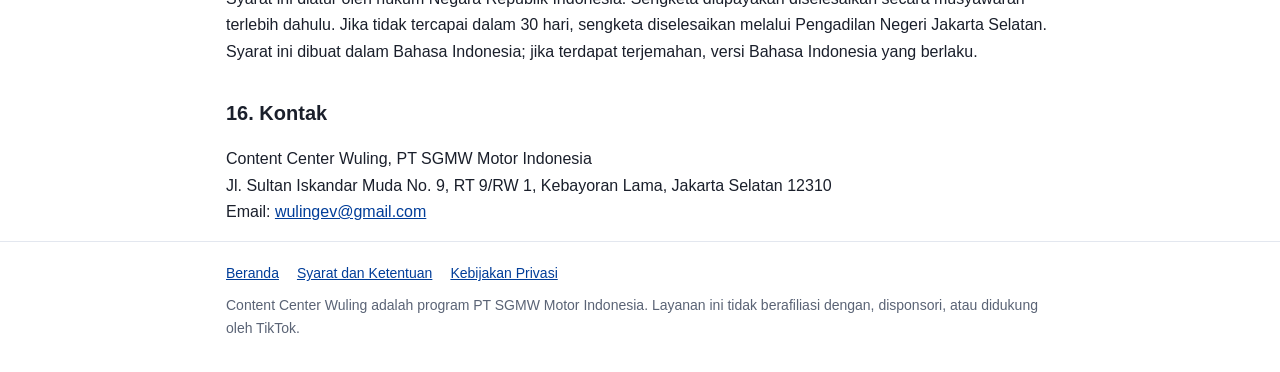
<file: syarat-ketentuan.html>
<!doctype html>
<html lang="id">
<head>
<meta charset="utf-8">
<meta name="viewport" content="width=device-width,initial-scale=1">
<meta name="robots" content="noindex,nofollow">
<title>Syarat dan Ketentuan | Content Center Wuling</title>
<link rel="stylesheet" href="style.css">
</head>
<body>
<header><div class="wrap bar">
  <a class="brand" href="./">Content Center Wuling</a>
  <nav class="links" aria-label="Navigasi utama">
    <a href="./">Beranda</a>
    <a href="syarat-ketentuan.html">Syarat dan Ketentuan</a>
    <a href="kebijakan-privasi.html">Kebijakan Privasi</a>
  </nav>
</div></header>

<main class="wrap">
<h1>Syarat dan Ketentuan Layanan</h1>
<p class="meta">Content Center Wuling. Terakhir diperbarui: 9 Oktober 2026</p>

<h2>1. Penerimaan Syarat</h2>
<p>Syarat dan Ketentuan ini ("Syarat") mengatur penggunaan layanan pelaporan akun TikTok Content Center Wuling ("Layanan"), yang merupakan bagian dari program Content Center milik PT SGMW Motor Indonesia ("Wuling", "kami"), berkedudukan di Greenland International Industrial Center (GIIC) Blok BA No. 1, Deltamas, Cikarang, Bekasi, Jawa Barat 17530. Dengan menghubungkan akun TikTok ke Layanan, Anda menyatakan telah membaca, memahami, dan menyetujui Syarat ini serta <a href="kebijakan-privasi.html">Kebijakan Privasi</a> kami. Jika Anda tidak setuju, jangan menghubungkan akun Anda.</p>

<h2>2. Definisi</h2>
<p><b>Dealer</b>: outlet atau badan usaha dealer resmi Wuling yang mengikuti program Content Center. <b>Pengguna</b> atau <b>Anda</b>: orang yang menghubungkan akun TikTok milik Dealer ke Layanan, termasuk PIC yang ditunjuk Dealer. <b>Akun TikTok</b>: akun TikTok resmi milik atau yang dikelola Dealer. <b>Mitra Pelaksana</b>: pihak yang ditunjuk Wuling untuk mengoperasikan Layanan atas nama dan berdasarkan instruksi Wuling. <b>Data TikTok</b>: data yang diterima dari TikTok melalui API resmi setelah Anda memberikan otorisasi, sebagaimana dijelaskan pada Pasal 4.</p>

<h2>3. Deskripsi Layanan</h2>
<p>Layanan memungkinkan Dealer menghubungkan Akun TikTok melalui fitur login resmi TikTok (TikTok Login Kit) agar kami dapat membaca statistik akun, statistik postingan publik, dan ringkasan audiens agregat, lalu menyusun laporan kinerja media sosial untuk Dealer dan untuk evaluasi program Content Center. Layanan hanya membaca data. Layanan tidak dapat memposting konten, mengubah profil, membaca pesan langsung (DM), atau mengakses video yang tidak dipublikasikan. Kami tidak pernah menerima atau menyimpan kata sandi TikTok Anda.</p>

<h2>4. Otorisasi Akun TikTok</h2>
<p>4.1. Saat menghubungkan akun, TikTok menampilkan layar persetujuan. Layanan meminta izin berikut: <b>user.info.basic</b> dan <b>user.info.username</b> (ID akun untuk aplikasi ini, nama tampilan, foto profil, username); <b>user.info.stats</b> (jumlah followers, following, total likes, jumlah video); <b>user.insights</b> (statistik harian akun seperti perubahan followers, tayangan, kunjungan profil, dan interaksi, serta ringkasan audiens agregat); <b>video.list</b> (daftar postingan publik beserta jumlah tayangan, likes, komentar, bagikan, dan favorit); dan <b>video.insights</b> (kinerja tiap postingan seperti jangkauan, waktu tonton, persentase ditonton sampai habis, sumber trafik, dan ringkasan audiens agregat).</p>
<p>4.2. Otorisasi berlaku sampai dicabut atau kedaluwarsa. Sesuai ketentuan TikTok, otorisasi dapat diperbarui otomatis paling lama satu tahun sejak pemberian awal; setelah itu Anda perlu menghubungkan ulang akun.</p>
<p>4.3. Anda dapat mencabut otorisasi kapan saja melalui aplikasi TikTok (Profil &gt; menu &gt; Pengaturan dan privasi &gt; Keamanan dan masuk &gt; Kelola izin aplikasi &gt; pilih aplikasi kami &gt; Hapus akses) atau dengan menghubungi kami (Pasal 16). Pencabutan menghentikan pengambilan data baru sejak saat itu.</p>

<h2>5. Kelayakan dan Kewenangan</h2>
<p>Dengan menghubungkan akun, Anda menyatakan dan menjamin bahwa: (a) Anda berusia minimal 18 tahun dan cakap secara hukum; (b) Anda adalah pemilik Akun TikTok atau telah diberi kewenangan oleh Dealer untuk memberikan otorisasi atas nama Dealer; dan (c) informasi yang Anda berikan (nama dan kode Dealer, nama dan kontak PIC, username TikTok) benar dan terkini.</p>

<h2>6. Kewajiban Pengguna</h2>
<p>Anda setuju untuk tidak: (a) menghubungkan akun yang bukan milik Dealer atau tanpa kewenangan; (b) menggunakan Layanan untuk tujuan yang melanggar hukum, Syarat Layanan TikTok, atau Pedoman Komunitas TikTok; (c) mencoba mengakses data akun pihak lain melalui Layanan; atau (d) mengganggu keamanan atau operasional Layanan.</p>

<h2>7. Penggunaan Data dan Laporan</h2>
<p>7.1. Kami menggunakan Data TikTok hanya untuk tujuan yang dijelaskan dalam Kebijakan Privasi, yaitu menyusun laporan dan analisis kinerja media sosial Dealer dalam program Content Center, serta menampilkan kembali hasilnya kepada Dealer.</p>
<p>7.2. Anda memberikan kepada Wuling izin non-eksklusif, tanpa royalti, dan dapat dicabut untuk memproses Data TikTok Akun TikTok Dealer guna menyusun laporan tersebut selama otorisasi berlaku. Pemrosesan dapat dilakukan oleh Mitra Pelaksana atas nama dan berdasarkan instruksi Wuling.</p>
<p>7.3. Kami tidak menjual Data TikTok, tidak menggunakannya untuk iklan bertarget, dan tidak menggunakannya untuk membangun profil individu atau untuk tujuan lain di luar Pasal 7.1.</p>

<h2>8. Hubungan dengan TikTok</h2>
<p>Layanan ini tidak berafiliasi dengan, tidak disponsori, dan tidak didukung oleh TikTok. TikTok adalah merek dagang milik pemiliknya. Penggunaan akun TikTok Anda tetap tunduk pada Syarat Layanan dan kebijakan TikTok. Ketersediaan Layanan bergantung pada API TikTok, yang dapat berubah, dibatasi, atau dihentikan oleh TikTok sewaktu-waktu.</p>

<h2>9. Biaya</h2>
<p>Layanan disediakan tanpa biaya bagi Dealer.</p>

<h2>10. Penangguhan dan Penghentian</h2>
<p>10.1. Kami dapat menangguhkan atau menghentikan Layanan, seluruhnya atau sebagian, antara lain jika diwajibkan hukum, jika akses ke API TikTok dihentikan, atau jika terjadi pelanggaran Syarat ini.</p>
<p>10.2. Anda dapat berhenti menggunakan Layanan kapan saja dengan mencabut otorisasi sebagaimana Pasal 4.3.</p>
<p>10.3. Jika otorisasi dicabut atau Layanan dihentikan, token akses Anda dihapus dan Data TikTok ditangani sesuai Kebijakan Privasi, termasuk penghapusan apabila diwajibkan oleh ketentuan TikTok atau peraturan perundang-undangan.</p>

<h2>11. Penafian</h2>
<p>Layanan disediakan "sebagaimana adanya" dan "sebagaimana tersedia". Data TikTok bersumber dari TikTok, dan kami tidak menjamin kelengkapan, ketepatan waktu, atau keakuratannya. Laporan bersifat informatif dan bukan jaminan hasil penjualan atau kinerja tertentu.</p>

<h2>12. Batasan Tanggung Jawab</h2>
<p>Sepanjang diizinkan hukum yang berlaku, kami tidak bertanggung jawab atas kerugian tidak langsung, insidental, atau konsekuensial, termasuk kehilangan keuntungan, yang timbul dari penggunaan atau ketidakmampuan menggunakan Layanan. Ketentuan ini tidak membatasi tanggung jawab yang menurut hukum tidak dapat dibatasi.</p>

<h2>13. Hak Kekayaan Intelektual</h2>
<p>Konten video dan akun tetap menjadi milik Dealer atau pemegang haknya. Format laporan, perangkat lunak, dan materi Layanan adalah milik Wuling atau pemberi lisensinya.</p>

<h2>14. Perubahan Syarat</h2>
<p>Kami dapat memperbarui Syarat ini. Perubahan material diumumkan di halaman ini dan, jika memungkinkan, disampaikan kepada PIC terdaftar paling lambat 14 hari sebelum berlaku. Penggunaan Layanan setelah tanggal berlaku berarti Anda menyetujui perubahan tersebut.</p>

<h2>15. Hukum yang Berlaku dan Penyelesaian Sengketa</h2>
<p>Syarat ini diatur oleh hukum Negara Republik Indonesia. Sengketa diupayakan diselesaikan secara musyawarah terlebih dahulu. Jika tidak tercapai dalam 30 hari, sengketa diselesaikan melalui Pengadilan Negeri Jakarta Selatan. Syarat ini dibuat dalam Bahasa Indonesia; jika terdapat terjemahan, versi Bahasa Indonesia yang berlaku.</p>

<h2>16. Kontak</h2>
<p>Content Center Wuling, PT SGMW Motor Indonesia<br>Jl. Sultan Iskandar Muda No. 9, RT 9/RW 1, Kebayoran Lama, Jakarta Selatan 12310<br>Email: <a href="mailto:wulingev@gmail.com">wulingev@gmail.com</a></p>
</main>

<footer><div class="wrap">
  <div class="links"><a href="./">Beranda</a><a href="syarat-ketentuan.html">Syarat dan Ketentuan</a><a href="kebijakan-privasi.html">Kebijakan Privasi</a></div>
  Content Center Wuling adalah program PT SGMW Motor Indonesia. Layanan ini tidak berafiliasi dengan, disponsori, atau didukung oleh TikTok.
</div></footer>
</body>
</html>
</file>
<file: style.css>
:root{--navy:#003d99;--blue:#5b8fd4;--ink:#1a1f2b;--muted:#5a6375;--line:#e3e7ef;--bg:#ffffff;--soft:#f4f7fc;--warn:#fff4d6;--warn-ink:#6b4e00}
*{box-sizing:border-box}
html,body{margin:0;padding:0}
body{font-family:-apple-system,BlinkMacSystemFont,"Segoe UI",Roboto,"Helvetica Neue",Arial,sans-serif;color:var(--ink);background:var(--bg);line-height:1.65;font-size:16px}
a{color:var(--navy)}
.draft{background:var(--warn);color:var(--warn-ink);font-size:14px;padding:10px 16px;text-align:center;border-bottom:1px solid #f0dca0}
header{border-bottom:1px solid var(--line)}
.wrap{max-width:860px;margin:0 auto;padding:0 16px}
.bar{display:flex;flex-wrap:wrap;align-items:center;justify-content:space-between;gap:8px 20px;padding-top:14px;padding-bottom:14px}
.brand{font-weight:700;color:var(--navy);text-decoration:none;font-size:18px;letter-spacing:.2px}
nav.links{display:flex;flex-wrap:wrap;gap:6px 18px;font-size:15px}
nav.links a{text-decoration:none;color:var(--ink)}
nav.links a:hover{color:var(--navy);text-decoration:underline}
main{padding:28px 0 48px}
h1{font-size:30px;line-height:1.25;margin:0 0 8px;color:var(--navy)}
h2{font-size:20px;margin:32px 0 8px;color:var(--ink)}
h3{font-size:17px;margin:20px 0 6px}
p.lead{font-size:18px;color:var(--muted);margin:0 0 20px}
.meta{color:var(--muted);font-size:14px;margin-bottom:24px}
.card{background:var(--soft);border:1px solid var(--line);border-radius:10px;padding:18px 20px;margin:18px 0}
.steps{counter-reset:s;list-style:none;padding:0;margin:0}
.steps li{counter-increment:s;position:relative;padding:0 0 14px 44px}
.steps li::before{content:counter(s);position:absolute;left:0;top:0;width:30px;height:30px;border-radius:50%;background:var(--navy);color:#fff;font-weight:700;display:flex;align-items:center;justify-content:center;font-size:15px}
.btn{display:inline-block;background:var(--navy);color:#fff;text-decoration:none;padding:12px 22px;border-radius:8px;font-weight:600}
.btn[aria-disabled="true"]{background:#9aa6bd;cursor:not-allowed}
.ph{background:var(--warn);padding:0 4px;border-radius:3px}
table{border-collapse:collapse;width:100%;font-size:15px;margin:10px 0}
th,td{border:1px solid var(--line);padding:8px 10px;text-align:left;vertical-align:top}
th{background:var(--soft)}
.tablewrap{overflow-x:auto}
footer{border-top:1px solid var(--line);color:var(--muted);font-size:14px;padding:20px 0 32px}
footer .links{display:flex;flex-wrap:wrap;gap:6px 18px;margin-bottom:8px}
@media (max-width:560px){h1{font-size:25px}p.lead{font-size:17px}}
</file>
